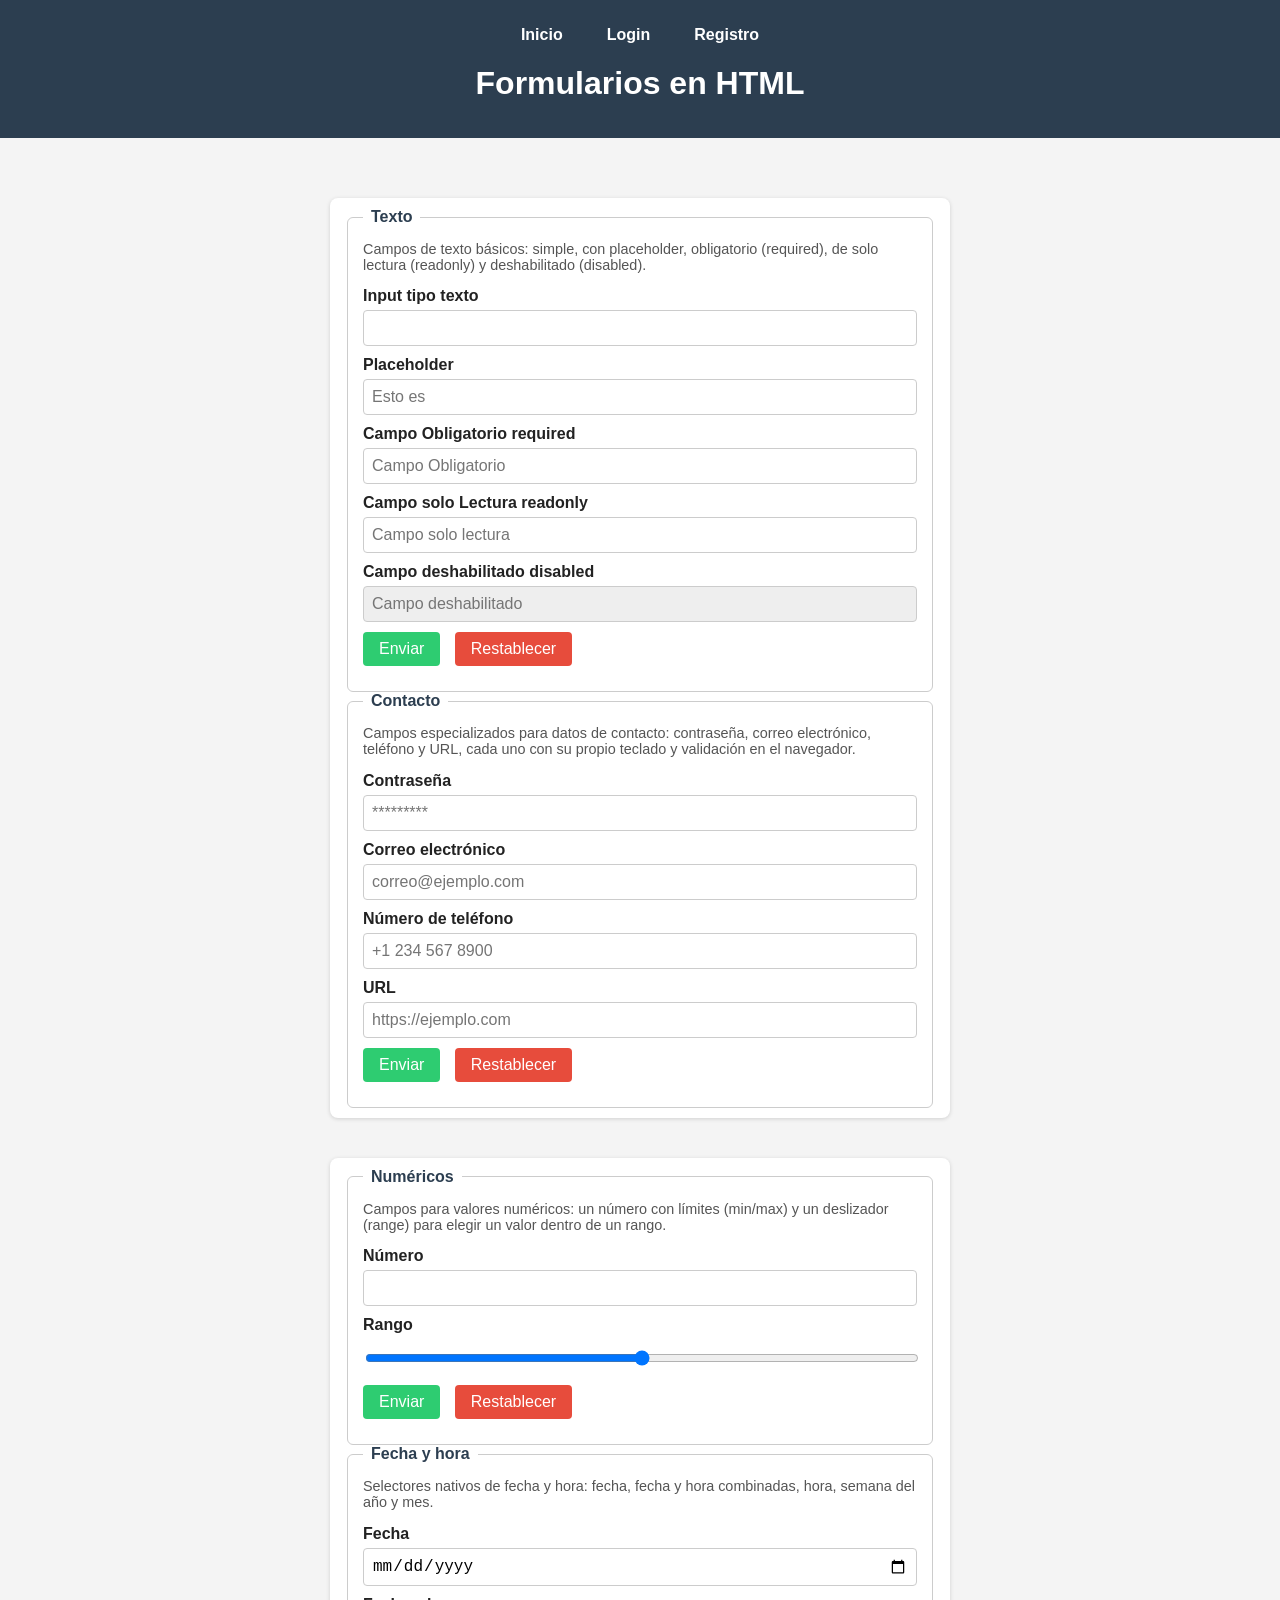
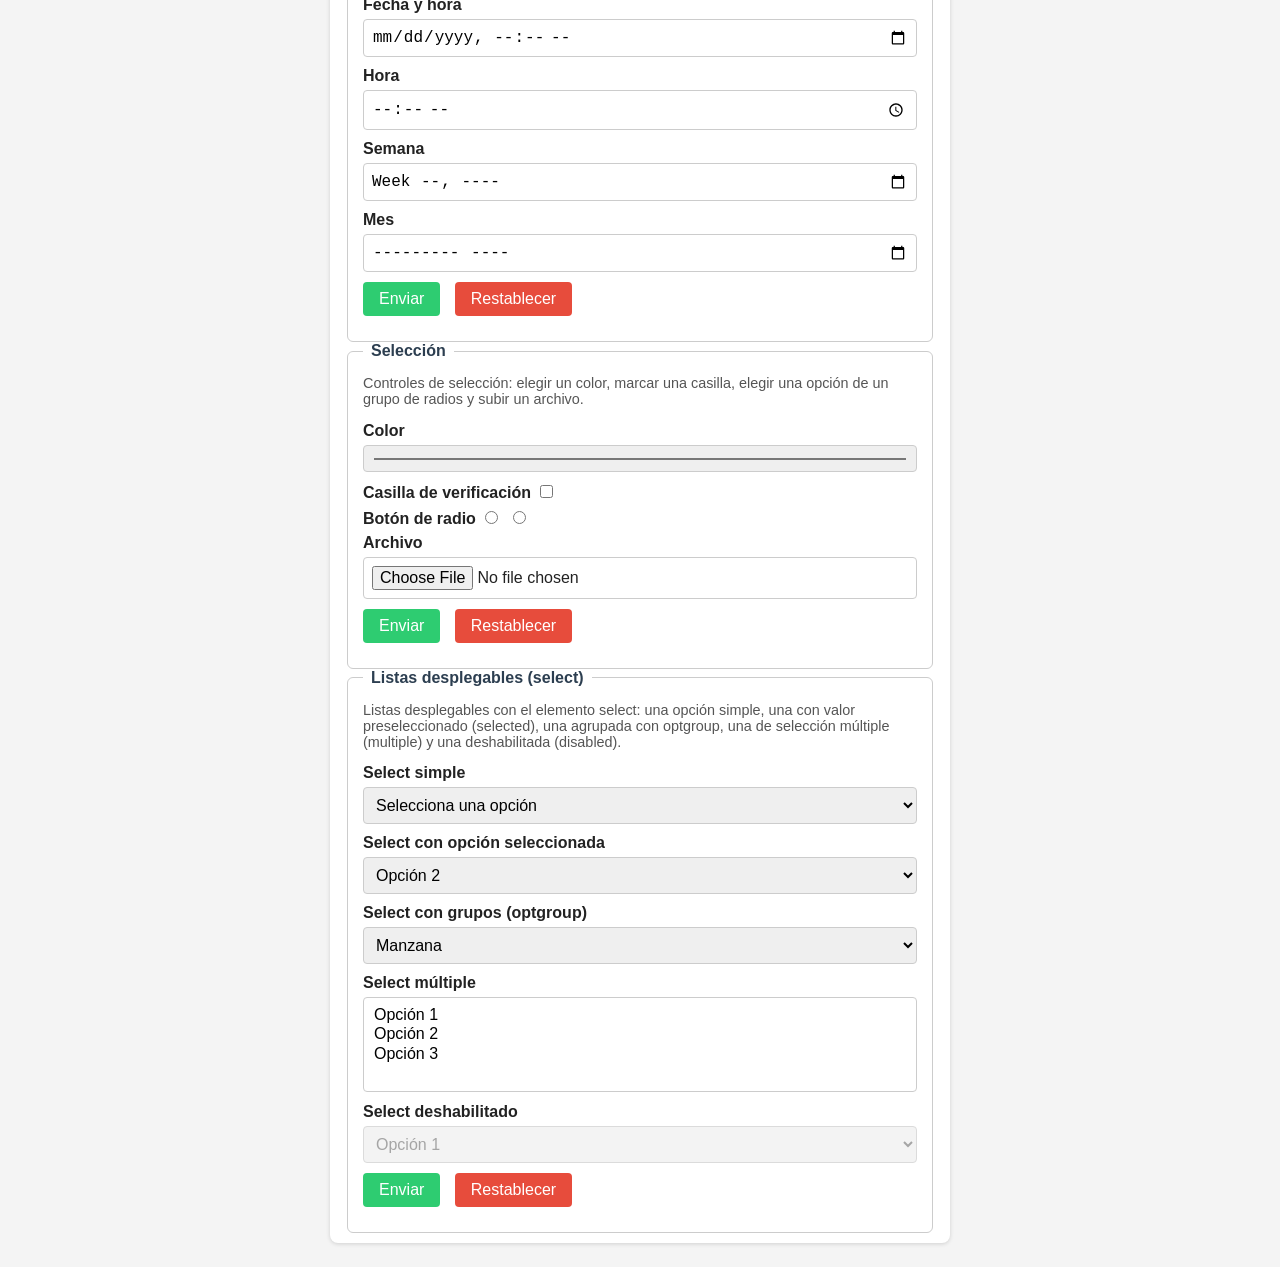
<file: index.html>
<!DOCTYPE html>
<html lang="en">
<head>
    <meta charset="UTF-8">
    <meta name="viewport" content="width=device-width, initial-scale=1.0">
    <title>formulario</title>  
    <link rel="shortcut icon" href="imagen/sprouts-in-the-shape-of-text-imagen.jpg" type="image/x-icon">
    <link rel="stylesheet" href="css/formularios.css">
</head>
<body>
                           <!-- paso 1 ESQUELETO BASE DE INDEX -->
    <header>
        <nav>
            <a href="index.html">Inicio</a>
            <a href="login.html" target="_blank">Login</a>
            <a href="registro.html" target="_blank">Registro</a>
        </nav>
        <h1>Formularios en HTML</h1>  
        <p></p>     
    </header>

    <main> 
        <section>
           <!-- paso 2 BLOQUE DE TEXTO-->  <!-- aquí van los bloques de formularios, uno por uno -->
<form action="">
    <fieldset>
        <legend>Texto</legend>
        <p>Campos de texto básicos: simple, con placeholder, obligatorio (required), de solo
           lectura (readonly) y deshabilitado (disabled).</p>
        
        <label for="">Input tipo texto</label>
        <input type="text">
        <br>

        <label for="">Placeholder</label>
        <input type="text" placeholder="Esto es ">
        <br>

        <label for="">Campo Obligatorio required</label>
        <input type="text" placeholder="Campo Obligatorio" required>
        <br>

        <label for="">Campo solo Lectura readonly</label>
        <input type="text" readonly placeholder="Campo solo lectura">
        <br>

        <label for="">Campo deshabilitado disabled</label>
        <input type="text" disabled placeholder="Campo deshabilitado">
        <br>

        <input type="submit" value="Enviar">
        <input type="reset" value="Restablecer">
    </fieldset>
         <!-- paso 3 BLOQUE "contacto" -->

<form action="">
    <fieldset>
        <legend>Contacto</legend>
        <p>Campos especializados para datos de contacto: contraseña, correo electrónico, teléfono
        y URL, cada uno con su propio teclado y validación en el navegador.</p>
        
        <label for="">Contraseña</label>
        <input type="password" placeholder="*********">
        <br>

        <label for="">Correo electrónico</label>
        <input type="email" placeholder="correo@ejemplo.com">
        <br>

        <label for="">Número de teléfono</label>
        <input type="tel" placeholder="+1 234 567 8900">
        <br>

        <label for="">URL</label>
        <input type="url" placeholder="https://ejemplo.com">
        <br>
    
        <input type="submit" value="Enviar">
        <input type="reset" value="Restablecer">
    </fieldset>
</form>
                <!-- paso 4 bloque "Numericos" -->
<form action="">
    <fieldset>
        <legend>Numéricos</legend>
        <p>Campos para valores numéricos: un número con límites (min/max) y un deslizador (range)
           para elegir un valor dentro de un rango.</p>
        
        <label for="">Número</label>
        <input type="number" min="0" max="100" step="1">
        <br>

        <label for="">Rango</label>
        <input type="range" min="0" max="100" step="1">
        <br>

        <input type="submit" value="Enviar">
        <input type="reset" value="Restablecer">
    </fieldset>
             <!-- Paso 5 — Bloque "Fecha y hora" -->

<form action="">
    <fieldset>
        <legend>Fecha y hora</legend>
        <p>Selectores nativos de fecha y hora: fecha, fecha y hora combinadas, hora, semana del
           año y mes.</p>
        <label for="">Fecha</label>
        <input type="date">
        <br>

        <label for="">Fecha y hora</label>
        <input type="datetime-local">
        <br>

        <label for="">Hora</label>
        <input type="time">
        <br>

        <label for="">Semana</label>
        <input type="week">
        <br>

        <label for="">Mes</label>
        <input type="month">
        <br>

        <input type="submit" value="Enviar">
        <input type="reset" value="Restablecer">
    </fieldset>

                <!--Paso 6 — Bloque "Selección"-->
<form action="">
    <fieldset>
        <legend>Selección</legend>
        <p>Controles de selección: elegir un color, marcar una casilla, elegir una opción de un
           grupo de radios y subir un archivo.</p>

        <label for="">Color</label>
        <input type="color">
        <br>

        <label for="">Casilla de verificación</label>
        <input type="checkbox">
        <br>

        <label for="">Botón de radio</label>
        <input type="radio" name="radioGroup">
        <input type="radio" name="radioGroup">
        <br>

        <label for="">Archivo</label>
        <input type="file">
        <br>

        <input type="submit" value="Enviar">
        <input type="reset" value="Restablecer">
    </fieldset>
               <!-- Nota: ambos radios comparten name="radioGroup" para que el navegador los trate como un único grupo
                  exclusivo.-->

            <!--Paso 7 — Bloque "Listas desplegables (select)"-->
    <fieldset>
        <legend>Listas desplegables (select)</legend>
        <p>Listas desplegables con el elemento select: una opción simple, una con valor
           preseleccionado (selected), una agrupada con optgroup, una de selección múltiple (multiple) y una
           deshabilitada (disabled).</p>

        <label for="">Select simple</label>
        <select name="">
             <option value="">Selecciona una opción</option>
             <option value="opcion1">Opción 1</option>
             <option value="opcion2">Opción 2</option>
             <option value="opcion3">Opción 3</option>
        </select>
        <br>

        <label for="">Select con opción seleccionada</label>
        <select name="">
            <option value="opcion1">Opción 1</option>
            <option value="opcion2" selected>Opción 2</option>
            <option value="opcion3">Opción 3</option>
        </select>
        <br>

        <label for="">Select con grupos (optgroup)</label>
        <select name="">
            <optgroup label="Frutas">
                <option value="manzana">Manzana</option>
                <option value="pera">Pera</option>
            </optgroup>
            <optgroup label="Verduras">
                <option value="zanahoria">Zanahoria</option>
                <option value="lechuga">Lechuga</option>
            </optgroup>
        </select>
        <br>

        <label for="">Select múltiple</label>
        <select name="" multiple>
            <option value="opcion1">Opción 1</option>
            <option value="opcion1">Opción 2</option>
            <option value="opcion1">Opción 3</option>
        </select>    
        <br>

        <label for="">Select deshabilitado</label>
        <select name="" disabled>
            <option value="opcion1">Opción 1</option>
            </select>
        <br>
        
        <input type="submit" value="Enviar">
        <input type="reset" value="Restablecer">
    </fieldset>
</form>
    
        </section>  
    </main>  
</body>
</html>
</file>
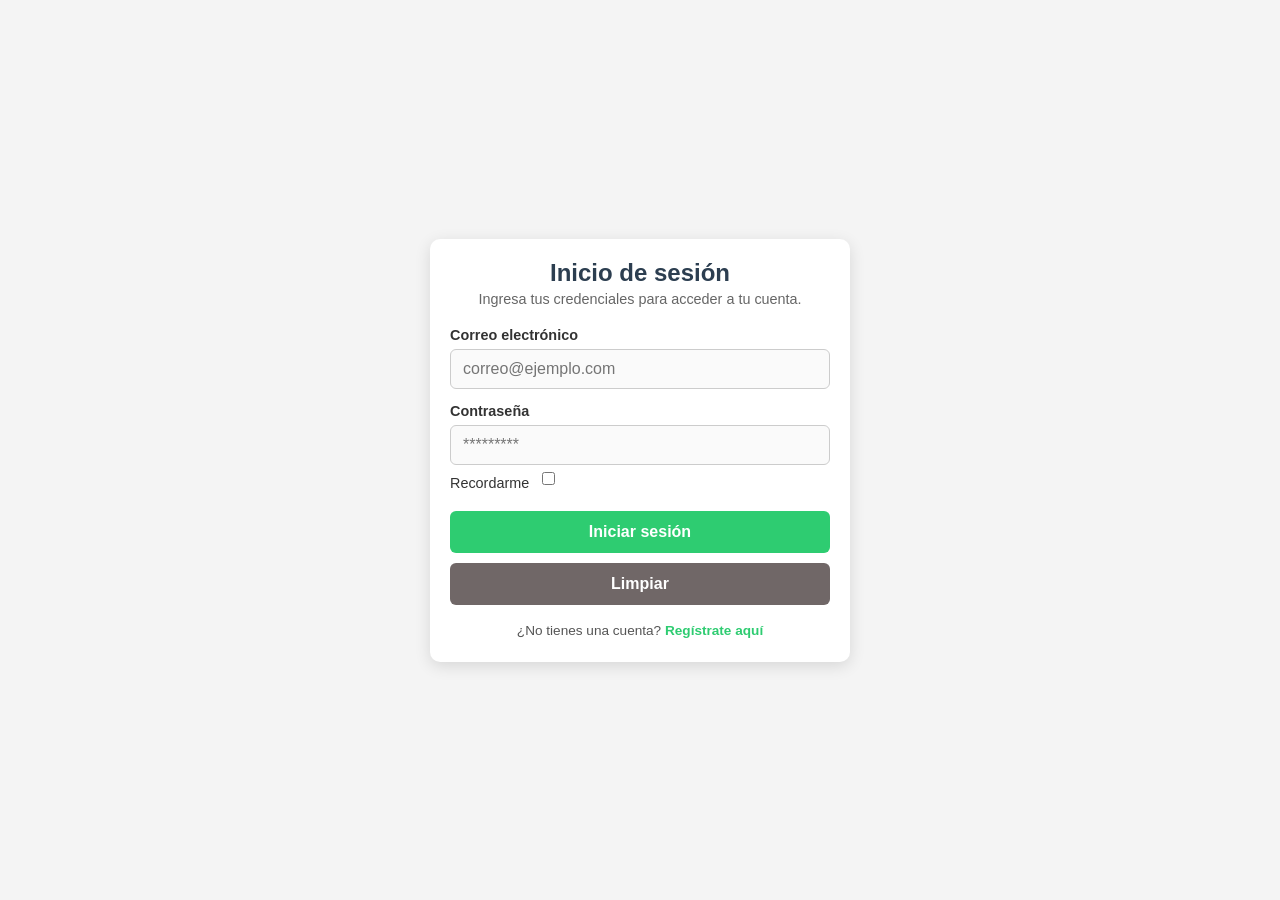
<file: login.html>
<!DOCTYPE html>
<html lang="en">
<head>
    <meta charset="UTF-8">
    <meta name="viewport" content="width=device-width, initial-scale=1.0">
    <title>Login</title>
    <link rel="stylesheet" href="css/login.css">
    <link rel="shortcut icon" href="img/logo.png" type="image/x-icon">
</head>
<body>
    <main>
        <section>
            <form action="">
                <fieldset>
                    <legend>Inicio de sesión</legend>
                    <p>Ingresa tus credenciales para acceder a tu cuenta.</p>
                   
                    <label>Correo electrónico</label>
                    <input type="email" placeholder="correo@ejemplo.com" required>
                    
                    <label>Contraseña</label>
                    <input type="password" placeholder="*********" required>
                    
                    <label>Recordarme</label>
                    <input type="checkbox">
                    
                    <input type="submit" value="Iniciar sesión">
                    <input type="reset" value="Limpiar">
                   
                    <p class="enlace">¿No tienes una cuenta? <a href="registro.html">Regístrate aquí</a></p>
                
                </fieldset>
            </form>
        </section>
    </main>
</body>
</html>
</file>
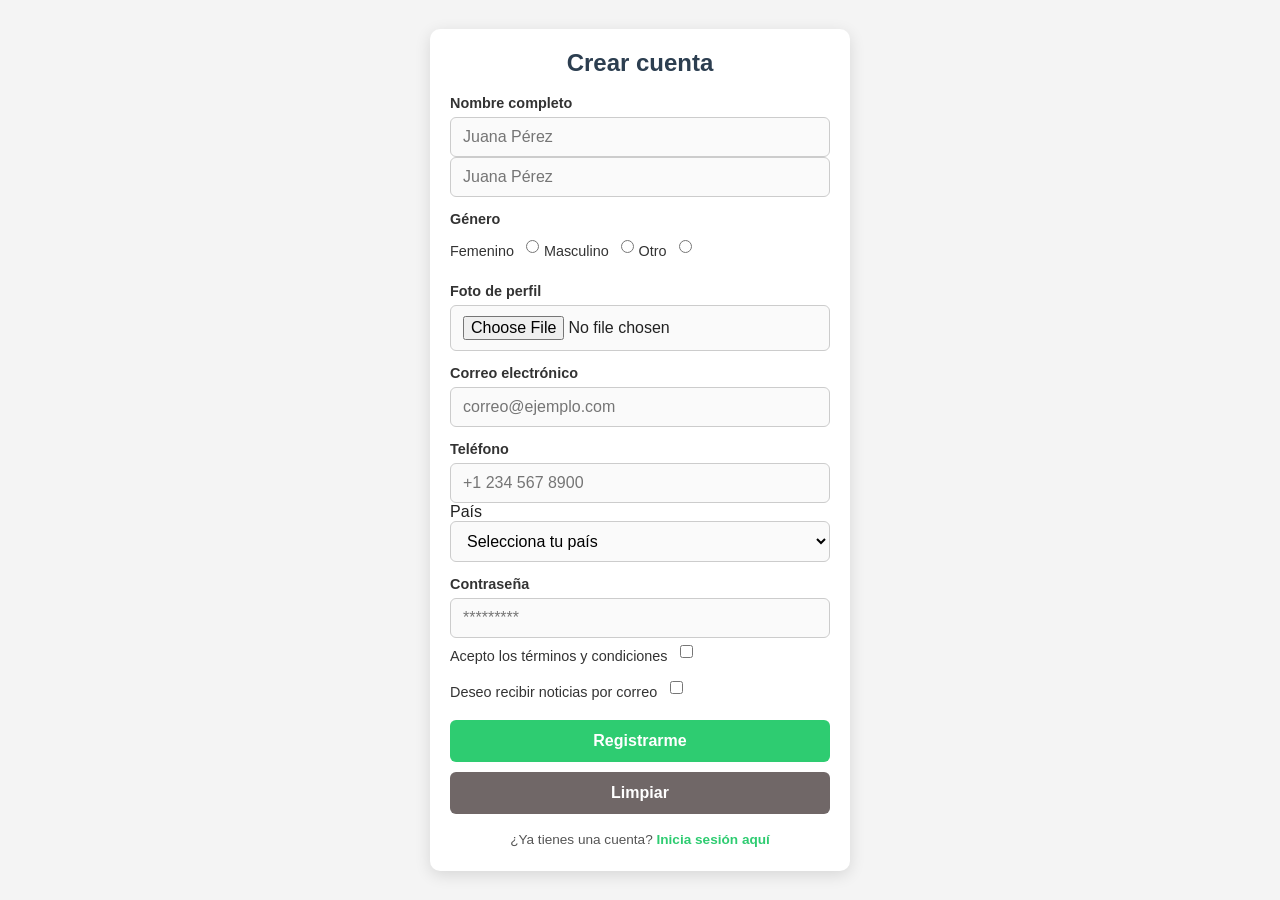
<file: registro.html>
<!DOCTYPE html>
<html lang="en">
<head>
    <meta charset="UTF-8">
    <meta name="viewport" content="width=device-width, initial-scale=1.0">
    <title>Registro</title>
    <link rel="stylesheet" href="css/login.css">
    <link rel="shortcut icon" href="img/logo.png" type="image/x-icon">
</head>
<body>

    <main>
        <section>
            <form action="">
                <fieldset>
                    <legend>Crear cuenta</legend>

                    <label>Nombre completo</label>
                    <input type="text" placeholder="Juana Pérez" required>
                    <input type="text" placeholder="Juana Pérez" required>
        
                    <label>Género</label>
                    <div class="grupo-radios">
                        <label >Femenino</label>
                        <input type="radio" value="femenino">
                   
                        <label>Masculino</label>
                        <input type="radio" value="masculino">
                        <label>Otro</label>
                        <input type="radio" value="otro">
                    </div>
                    <label>Foto de perfil</label>
                    <input type="file" accept="image/*">
                    
                    <label>Correo electrónico</label>
                    <input type="email" placeholder="correo@ejemplo.com" required>
                    
                    <label>Teléfono</label>
                    <input type="tel" placeholder="+1 234 567 8900"
                    
                    <label>País</label>
                    <select>
                        <option value="">Selecciona tu país</option>
                        <option value="ar">Argentina</option>
                        <option value="co">Colombia</option>
                        <option value="mx">México</option>
                        <option value="es">España</option>
                        <option value="otro">Otro</option>
                    </select>

                    <label>Contraseña</label>
                    <input type="password" placeholder="*********" required>
                    
                    <label>Acepto los términos y condiciones</label>
                    <input type="checkbox" required>
                    
                    <label>Deseo recibir noticias por correo</label>
                    <input type="checkbox">
                    
                    <input type="submit" value="Registrarme">
                    <input type="reset" value="Limpiar">
                   
                    <p class="enlace">¿Ya tienes una cuenta? <a href="login.html">Inicia sesión
                    aquí</a></p>
                </fieldset>
            </form>
        </section>
    </main
</file>
<file: css/formularios.css>
* {
    box-sizing: border-box;
}

body {
    margin: 0;
    font-family: Arial, Helvetica, sans-serif;
    background-color: #f4f4f4;
    color: #222;
}
header {
    background-color: #2c3e50;
    color: #fff;
    padding: 20px;
    text-align: center;

}

header h1 {
    margin: 0;
}

nav {
    display: flex;
    justify-content: center;
    gap: 20px;
    margin-bottom: 15px;
}

nav a {
    color: #fff;
    text-decoration: none;
    font-weight: 600;
    padding: 6px 12px;
    border-radius: 4px;
    transition: background-color 0.2s;
}

nav a:hover {
    background-color: rgba(255, 255, 255, 0.15);
}

main {
    display: flex;
    flex-wrap: wrap;
    gap: 20px;
    padding: 20px;
    justify-content: center;
}

section {
    flex-wrap: wrap;
    gap: 20px;
    width: 50%;
}

form {
    background-color: #fff;
    border-radius: 8px;
    box-shadow: 0 1px 4px rgba(0, 0, 0, 0.15);
    padding: 10px 15px;
    flex: 1 1 300px;
    margin-top: 40px;
}
fieldset {
    border: 1px solid #ccc;
    border-radius: 6px;
    padding: 15px;
}

legend {
    font-weight: bold;
    color: #2c3e50;
    padding: 0 8px;
}

fieldset p {
    font-size: 0.9rem;
    color: #555;
    margin-top: 0;
}

label {
    display: inline-block;
    margin-bottom: 5px;
    font-weight: 600;
}

input,
select {
    width: 100%;
    padding: 8px;
    margin-bottom: 10px;
    border: 1px solid #ccc;
    border-radius: 4px;
    font-size: 1rem;
}

input[type="checkbox"],
input[type="radio"] {
    width: auto;
    margin-right: 5px;
}

input[type="submit"],
input[type="reset"],
input[type="button"] {
    width: auto;
    cursor: pointer;
    border: none;
    color: #fff;
    padding: 8px 16px;
    margin-right: 10px;
}

input[type="submit"] {
    background-color: #2ecc71;
}

input[type="submit"]:hover {
    background-color: #27ae60;
}

input[type="reset"] {
    background-color: #e74c3c;
}

input[type="reset"]:hover {
    background-color: #c0392b;
}
input[type="button"] {
    background-color: #3498db;
}
input[type="button"]:hover {
    background-color: #2980b9;
}
input:disabled,
select:disabled {
    background-color: #eee;
    cursor: not-allowed;
}
</file>
<file: css/login.css>
/* Paso 10 — css/login.css (código completo)
Centra la tarjeta en pantalla completa ( body con flex + min-height:100vh ), da estilo a inputs con
:focus , y usa label:has(+ input[type="checkbox"]) para mostrar labels de checkbox/radio en línea. Es
compartido por login.html y registro.htm */

   * {
    box-sizing: border-box;
}
body {
    margin: 0;
    min-height: 100vh;
    display: flex;
    align-items: center;
    justify-content: center;
    font-family: Arial, Helvetica, sans-serif;
    background-color: #f4f4f4;
    color: #222;
    padding: 20px;
}

main {
    display: flex;
    justify-content: center;
    width: 100%;
}

section {
    width: 100%;
    max-width: 420px;
}

form {
    background-color: #fff;
    border-radius: 10px;
    box-shadow: 0 4px 16px rgba(0, 0, 0, 0.12);
    padding: 10px 20px 20px;
}

fieldset {
    border: none;
    padding: 0;
    margin: 0;
}

legend {
    width: 100%;
    text-align: center;
    font-size: 1.5rem;
    font-weight: bold;
    color: #2c3e50;
    padding: 10px 0 4px;
}

fieldset > p {
    text-align: center;
    font-size: 0.9rem;
    color: #666;
    margin-top: 0;
    margin-bottom: 20px;
}

label {
    display: block;
    margin: 14px 0 6px;
    font-weight: 600;
    font-size: 0.9rem;
    color: #333;
}

input,
select {
    width: 100%;
    padding: 10px 12px;
    border: 1px solid #ccc;
    border-radius: 6px;
    font-size: 1rem;
    font-family: inherit;
    background-color: #fafafa;
    transition: border-color 0.2s, box-shadow 0.2s;
}

input:focus,
select:focus {
    outline: none;
    border-color: #2ecc71;
    box-shadow: 0 0 0 3px rgba(46, 204, 113, 0.2);
    background-color: #fff;
}
label:has(+ input[type="checkbox"]),
label:has(+ input[type="radio"]) {
    display: inline-block;
    margin: 10px 8px 10px 0;
    font-weight: 500;
}

input[type="checkbox"],
input[type="radio"] {
    width: auto;
    accent-color: #2ecc71;
    margin: 0 0 10px;
    vertical-align: middle;
    cursor: pointer;
}

input[type="submit"],
input[type="reset"] {
    width: 100%;
    margin-top: 10px;
    padding: 12px;
    border: none;
    border-radius: 6px;
    font-size: 1rem;
    font-weight: 600;
    cursor: pointer;
    color: #fff;
    transition: background-color 0.2s;
}

input[type="submit"] {
background-color: #2ecc71;
}

input[type="submit"]:hover {
    background-color: #27ae60;
}

input[type="reset"] {
    background-color: #706767;
}

input[type="reset"]:hover {
    background-color: #c0392b;
}
.enlace {
    text-align: center;
    font-size: 0.85rem;
    color: #555;
    margin-top: 18px;
    margin-bottom: 4px;
}

.enlace a {
    color: #2ecc71;
    font-weight: 600;
    text-decoration: none;
}
.enlace a:hover {
    text-decoration: underline;
}
</file>
